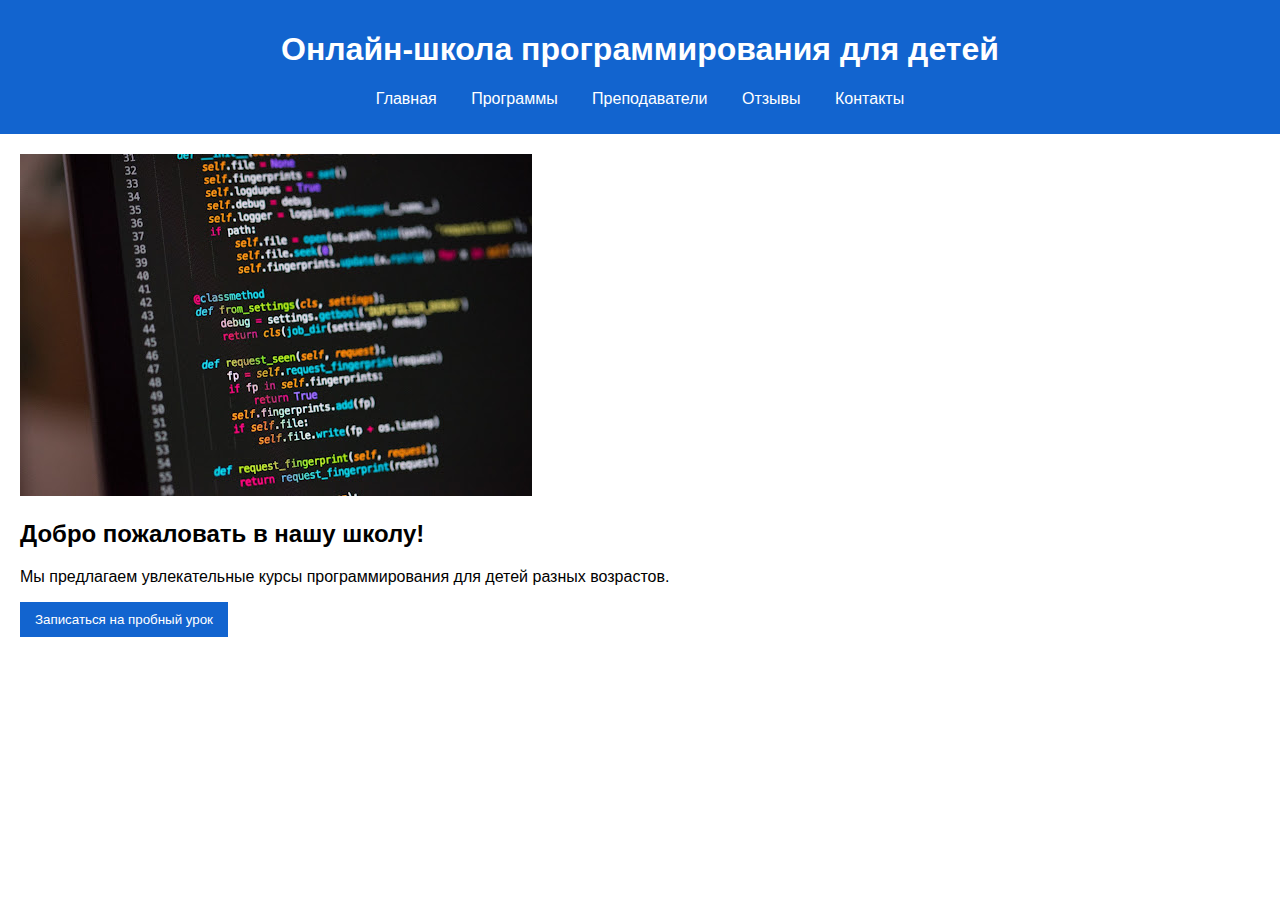
<file: index.html>
<!DOCTYPE html>
<html lang="ru">
<head>
    <meta charset="UTF-8">
    <meta name="viewport" content="width=device-width, initial-scale=1.0">
    <title>Онлайн-школа программирования для детей</title>
    <link rel="stylesheet" href="styles.css">
</head>
<body>
    
    <header>
        <h1>Онлайн-школа программирования для детей</h1>
        <nav>
            <ul>
                <li><a href="index.html">Главная</a></li>
                <li><a href="programs.html">Программы</a></li>
                <li><a href="teachers.html">Преподаватели</a></li>
                <li><a href="reviews.html">Отзывы</a></li>
                <li><a href="contact.html">Контакты</a></li>
            </ul>
        </nav>
    </header>
    <main>
        <img src="pic/pic1.jpg">
        
        <h2>Добро пожаловать в нашу школу!</h2>
        <p>Мы предлагаем увлекательные курсы программирования для детей разных возрастов.</p>
        <button onclick="window.location.href='signup.html'">Записаться на пробный урок</button>
    </main>
    
</body>
<script src="js.js"></script>
</html>
</file>
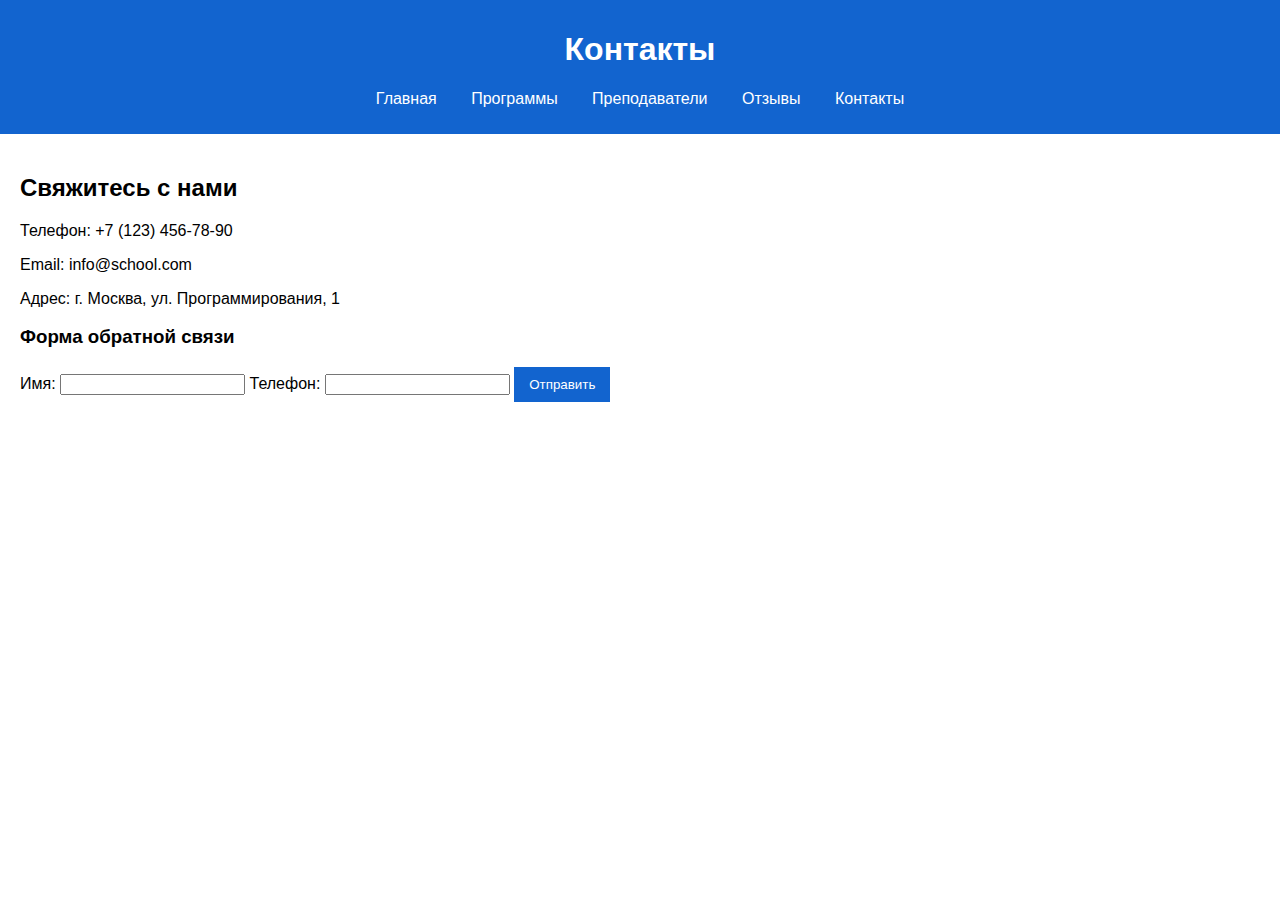
<file: contact.html>
<!DOCTYPE html>
<html lang="ru">
<head>
    <meta charset="UTF-8">
    <meta name="viewport" content="width=device-width, initial-scale=1.0">
    <title>Контакты</title>
    <link rel="stylesheet" href="styles.css">
</head>
<body>
    <header>
        <h1>Контакты</h1>
        <nav>
            <ul>
                <li><a href="index.html">Главная</a></li>
                <li><a href="programs.html">Программы</a></li>
                <li><a href="teachers.html">Преподаватели</a></li>
                <li><a href="reviews.html">Отзывы</a></li>
                <li><a href="contact.html">Контакты</a></li>
            </ul>
        </nav>
    </header>
    <main>
        <h2>Свяжитесь с нами</h2>
        <p>Телефон: +7 (123) 456-78-90</p>
        <p>Email: info@school.com</p>
        <p>Адрес: г. Москва, ул. Программирования, 1</p>
        <h3>Форма обратной связи</h3>
        <form id="contactForm">
            <label for="name">Имя:</label>
            <input type="text" id="name" name="name" required>
            <label for="phone">Телефон:</label>
            <input type="text" id="phone" name="phone" required>
            <button type="submit">Отправить</button>
        </form>
    </main>
    <script src="js.js"></script>
</body>
</html>
</file>
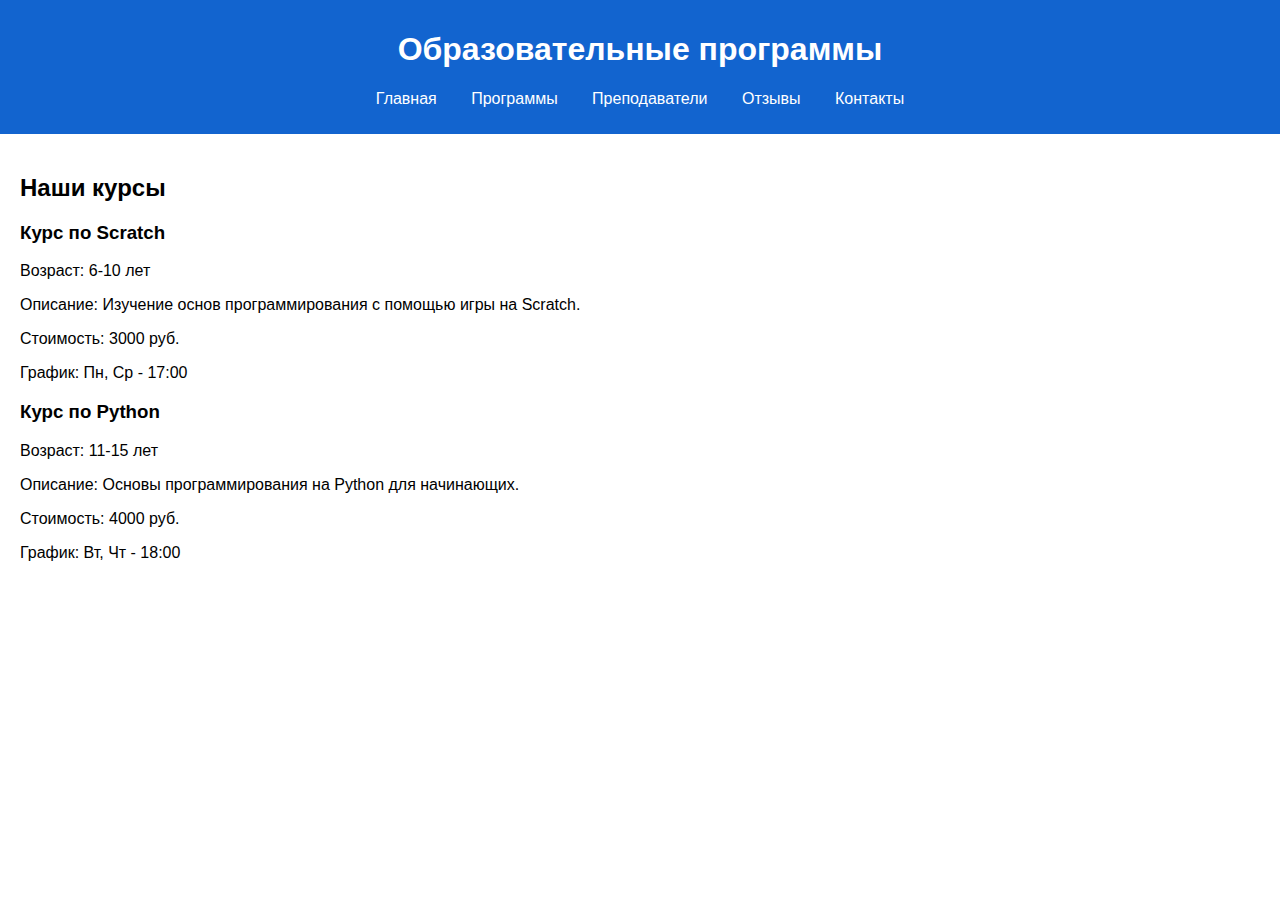
<file: programs.html>
<!DOCTYPE html>
<html lang="ru">
<head>
    <meta charset="UTF-8">
    <meta name="viewport" content="width=device-width, initial-scale=1.0">
    <title>Программы обучения</title>
    <link rel="stylesheet" href="styles.css">
</head>
<body>
    <header>
        <h1>Образовательные программы</h1>
        <nav>
            <ul>
                <li><a href="index.html">Главная</a></li>
                <li><a href="programs.html">Программы</a></li>
                <li><a href="teachers.html">Преподаватели</a></li>
                <li><a href="reviews.html">Отзывы</a></li>
                <li><a href="contact.html">Контакты</a></li>
            </ul>
        </nav>
    </header>
    <main>
        <h2>Наши курсы</h2>
        <div class="program">
            <h3>Курс по Scratch</h3>
            <p>Возраст: 6-10 лет</p>
            <p>Описание: Изучение основ программирования с помощью игры на Scratch.</p>
            <p>Стоимость: 3000 руб.</p>
            <p>График: Пн, Ср - 17:00</p>
        </div>
        <div class="program">
            <h3>Курс по Python</h3>
            <p>Возраст: 11-15 лет</p>
            <p>Описание: Основы программирования на Python для начинающих.</p>
            <p>Стоимость: 4000 руб.</p>
            <p>График: Вт, Чт - 18:00</p>
        </div>
    </main>
    <script src="js.js"></script>
</body>
</html>
</file>
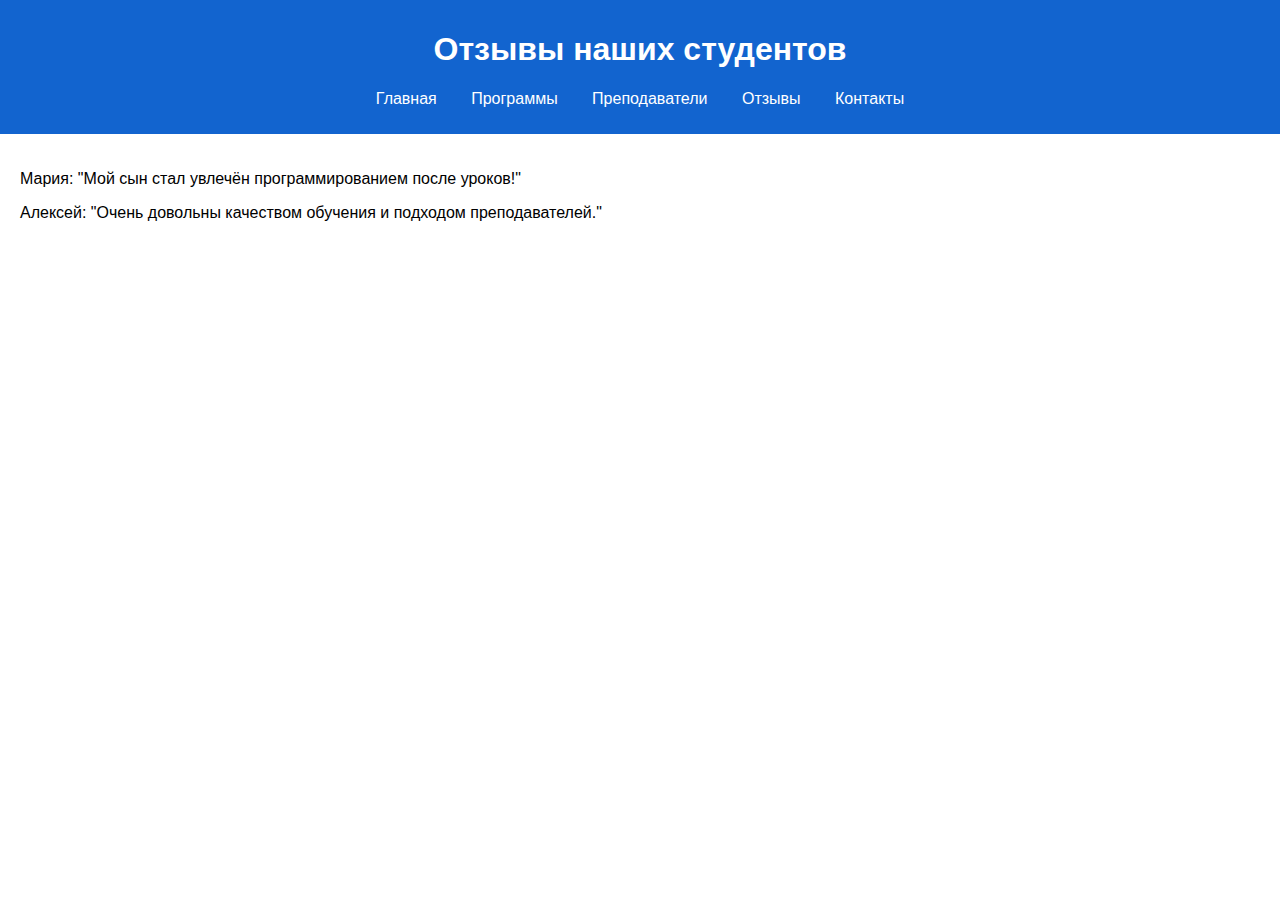
<file: reviews.html>
<!DOCTYPE html>
<html lang="ru">
<head>
    <meta charset="UTF-8">
    <meta name="viewport" content="width=device-width, initial-scale=1.0">
    <title>Отзывы</title>
    <link rel="stylesheet" href="styles.css">
</head>
<body>
    <header>
        <h1>Отзывы наших студентов</h1>
        <nav>
            <ul>
                <li><a href="index.html">Главная</a></li>
                <li><a href="programs.html">Программы</a></li>
                <li><a href="teachers.html">Преподаватели</a></li>
                <li><a href="reviews.html">Отзывы</a></li>
                <li><a href="contact.html">Контакты</a></li>
            </ul>
        </nav>
    </header>
    <main>
        <div class="review">
            <p>Мария: "Мой сын стал увлечён программированием после уроков!"</p>
        </div>
        <div class="review">
            <p>Алексей: "Очень довольны качеством обучения и подходом преподавателей."</p>
        </div>
    </main>
    <script src="js.js"></script>
</body>
</html>
</file>
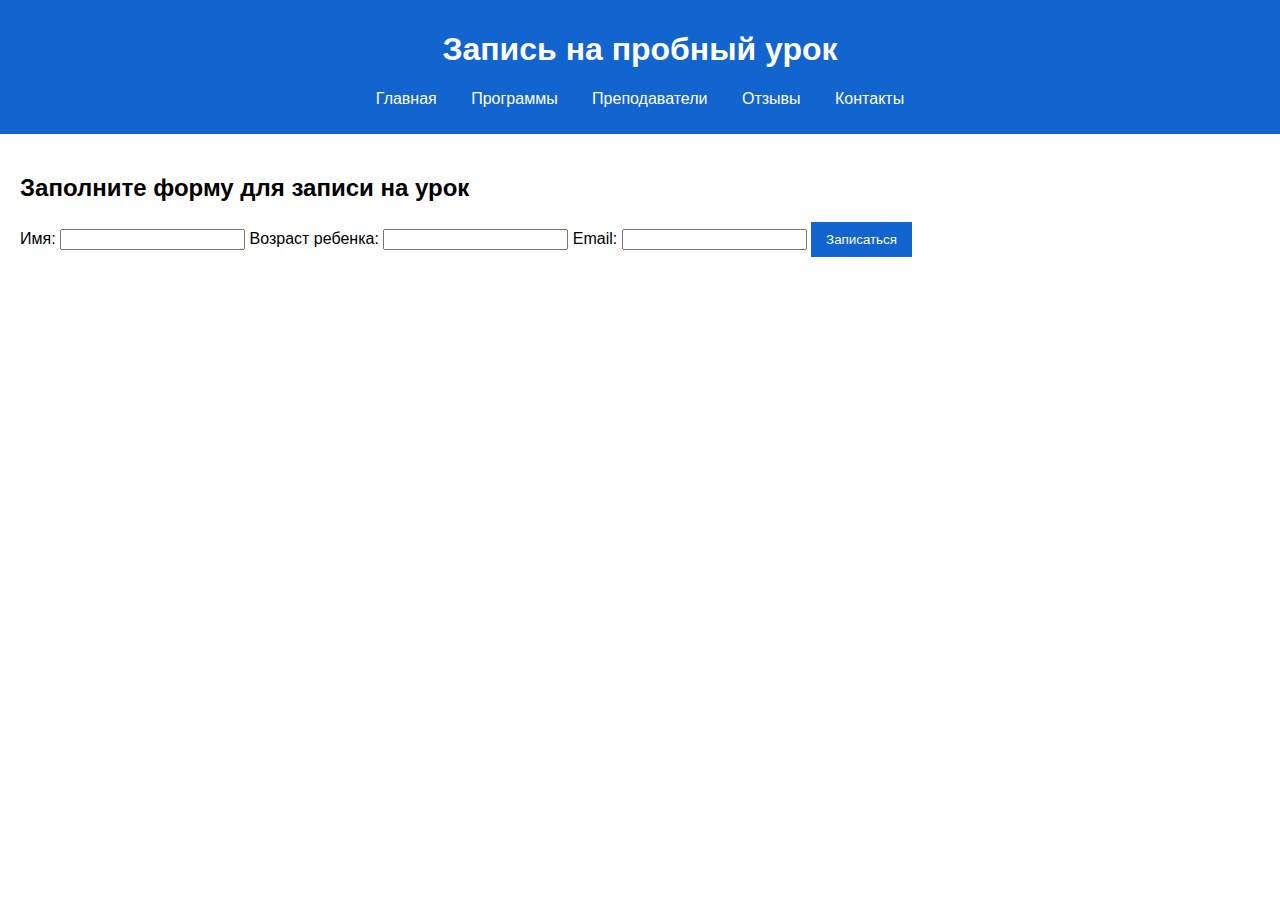
<file: signup.html>
<!DOCTYPE html>
<html lang="ru">
<head>
    <meta charset="UTF-8">
    <meta name="viewport" content="width=device-width, initial-scale=1.0">
    <title>Запись на урок</title>
    <link rel="stylesheet" href="styles.css">
</head>
<body>
    <header>
        <h1>Запись на пробный урок</h1>
        <nav>
            <ul>
                <li><a href="index.html">Главная</a></li>
                <li><a href="programs.html">Программы</a></li>
                <li><a href="teachers.html">Преподаватели</a></li>
                <li><a href="reviews.html">Отзывы</a></li>
                <li><a href="contact.html">Контакты</a></li>
            </ul>
        </nav>
    </header>
    <main>
        <h2>Заполните форму для записи на урок</h2>
        <form id="signupForm">
            <label for="name">Имя:</label>
            <input type="text" id="name" name="name" required>
            <label for="age">Возраст ребенка:</label>
            <input type="number" id="age" name="age" required>
            <label for="email">Email:</label>
            
            <input type="email" id="email" name="email" required>
            <button type="submit">Записаться</button>
        </form>
    </main>
    <script src="js.js"></script>
</body>
</html>
</file>
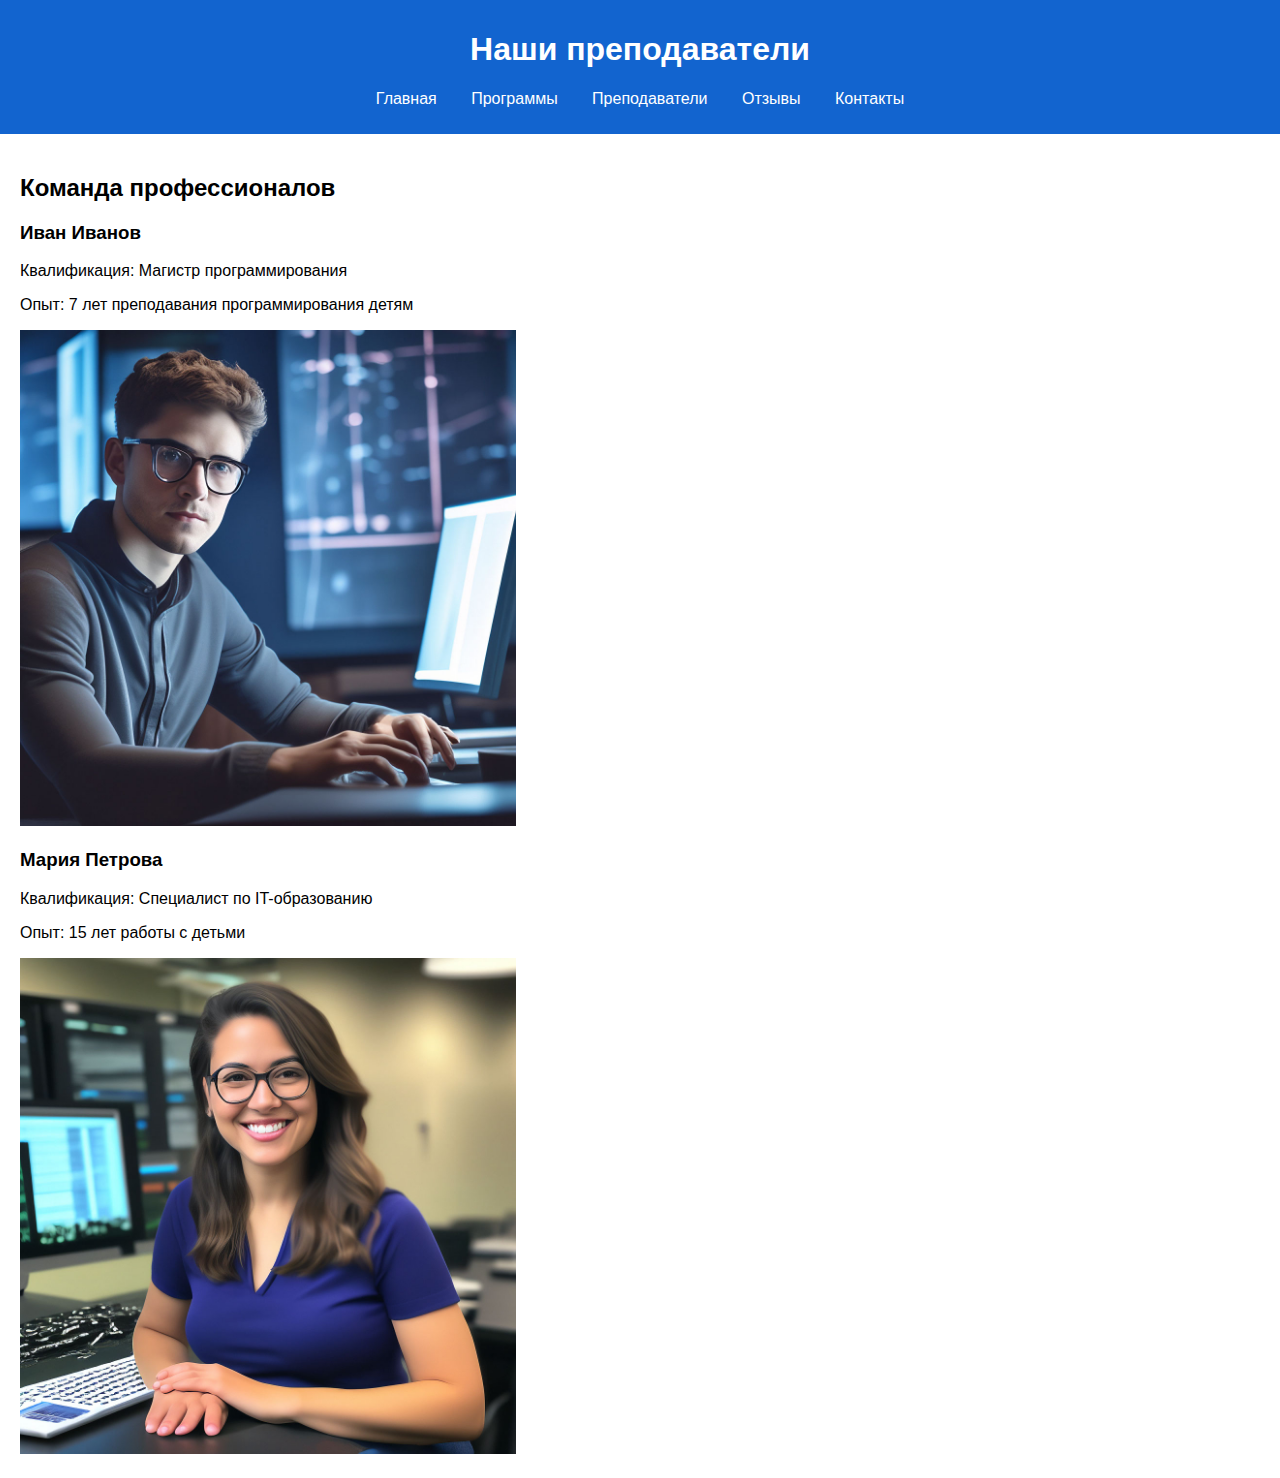
<file: teachers.html>
<!DOCTYPE html>
<html lang="ru">
<head>
    <meta charset="UTF-8">
    <meta name="viewport" content="width=device-width, initial-scale=1.0">
    <title>Преподаватели</title>
    <link rel="stylesheet" href="styles.css">
</head>
<body>
    <header>
        <h1>Наши преподаватели</h1>
        <nav>
            <ul>
                <li><a href="index.html">Главная</a></li>
                <li><a href="programs.html">Программы</a></li>
                <li><a href="teachers.html">Преподаватели</a></li>
                <li><a href="reviews.html">Отзывы</a></li>
                <li><a href="contact.html">Контакты</a></li>
            </ul>
        </nav>
    </header>
    <main>
        <h2>Команда профессионалов</h2>
        <div class="teacher">
            <h3>Иван Иванов</h3>
            <p>Квалификация: Магистр программирования</p>
            <p>Опыт: 7 лет преподавания программирования детям</p>
            <img src="pic/3.jfif" style="width: 40%; height: auto;">
            
        </div>
        <div class="teacher">
            <h3>Мария Петрова</h3>
            <p>Квалификация: Специалист по IT-образованию</p>
            <p>Опыт: 15 лет работы с детьми</p>
            <img src="pic/2.jfif" style="width: 40%; height: auto;">
        </div>
    </main>
    <script src="js.js"></script>
</body>
</html>
</file>
<file: styles.css>
body {
    font-family: Arial, sans-serif;
    margin: 0;
    padding: 0;
}

header {
    background-color: #1264cf;
    color: white;
    padding: 10px 20px;
    text-align: center;
}

nav ul {
    list-style-type: none;
    padding: 0;
}

nav ul li {
    display: inline;
    margin: 0 15px;
}

nav ul li a {
    color: white;
    text-decoration: none;
}

main {
    padding: 20px;
}

footer {
    text-align: center;
    background-color: #1264cf;
    color: white;
    padding: 5px 0;
    position: relative;
    bottom: 0;
    width: 100%;
}

button {
    background-color: #1264cf;
    color: white;
    border: none;
    padding: 10px 15px;
    cursor: pointer;
}
</file>
